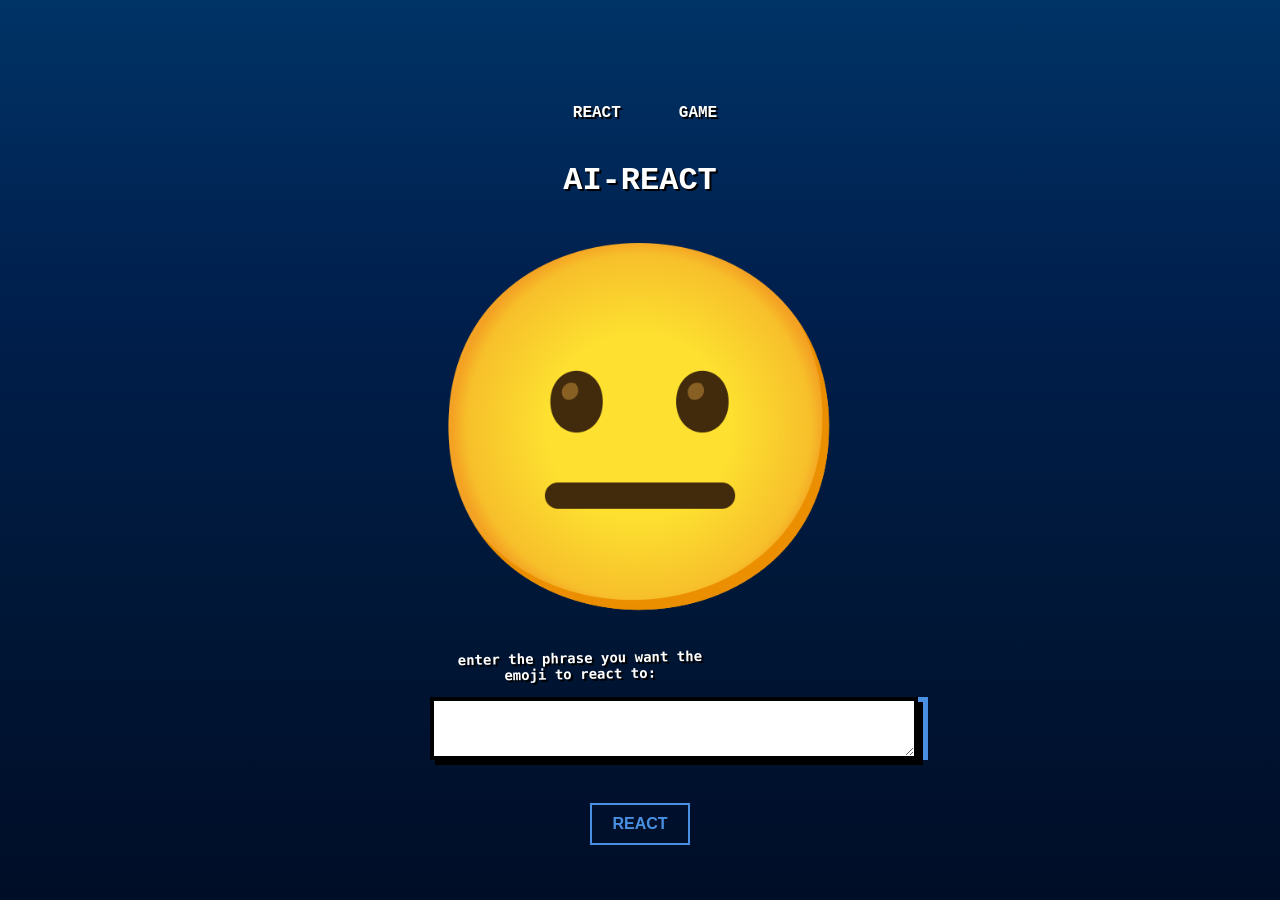
<file: frontend/index.html>
<!DOCTYPE html>
<html lang="en">
  <head>
    <meta charset="UTF-8" />
    <meta name="viewport" content="width=device-width, initial-scale=1.0" />
    <title>Reacoes</title>
    <!-- Link para estilos css-->
    <link rel="stylesheet" href="assets/css/style.css" />
    <link rel="stylesheet" href="assets/css/image.css" />
    <link rel="stylesheet" href="assets/css/header.css" />
  </head>
  <body>
    <div class="header" id="header">
      <div class="navigation_header" id="navigation_header">
        <a href="../frontend/index.html" class="active">REACT</a>
        <a href="../frontend/game.html">GAME</a>
      </div>
    </div>

    <div class="container">
      <h1>AI-REACT</h1>

      <div class="imagemReacao">
        <div class="imagem ativo">
          <img src="assets/images/emogi_neutro.png" alt="emogi_neutro" />
        </div>

        <div class="imagem">
          <img src="assets/images/emogi_angry.png" alt="emogi_angry" />
        </div>

        <div class="imagem">
          <img src="assets/images/emogi_disgust.png" alt="emogi_disgust" />
        </div>

        <div class="imagem">
          <img src="assets/images/emogi_fear.png" alt="emogi_fear" />
        </div>

        <div class="imagem">
          <img src="assets/images/emogi_happy.png" alt="emogi_happy" />
        </div>

        <div class="imagem">
          <img src="assets/images/emogi_sad.png" alt="emogi_sad" />
        </div>

        <div class="imagem">
          <img src="assets/images/emogi_surprise.png" alt="emogi_surprise" />
        </div>
      </div>

      <div class="label-container">
        <div class="label">
          enter the phrase you want the emoji to react to:
        </div>
        <textarea
          class="container-input smooth-type"
          type="input-text"
          id="input-text"
        ></textarea>
      </div>

      <button id="predict-btn" class="button">REACT</button>

      <div class="result" id="result"></div>
    </div>
    <!-- SCRIPTS JS-->
    <script
      type="module"
      src="scripts/controller/dashboardController.js"
    ></script>
  </body>
</html>
</file>
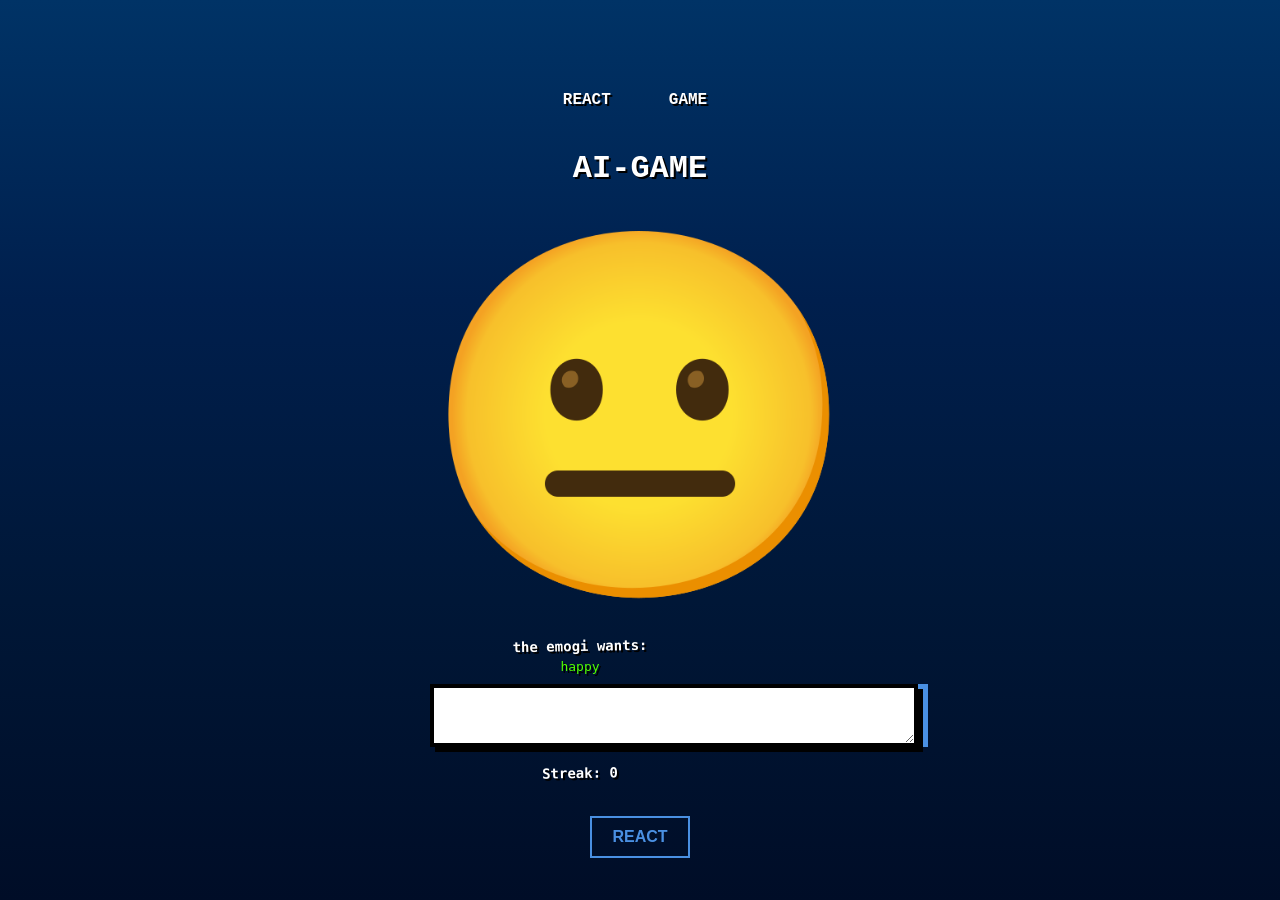
<file: frontend/game.html>
<!DOCTYPE html>
<html lang="en">
  <head>
    <meta charset="UTF-8" />
    <meta name="viewport" content="width=device-width, initial-scale=1.0" />
    <title>Reacoes</title>
    <!-- Link para estilos css-->
    <link rel="stylesheet" href="assets/css/style.css" />
    <link rel="stylesheet" href="assets/css/image.css" />
    <link rel="stylesheet" href="assets/css/header.css" />
  </head>
  <body>
    <div class="header" id="header">
      <div class="navigation_header" id="navigation_header">
        <a href="../frontend/index.html">REACT</a>
        <a href="../frontend/game.html" class="active">GAME</a>
      </div>
    </div>

    <div class="container">
      <h1>AI-GAME</h1>

      <div class="imagemReacao">
        <div class="imagem ativo">
          <img src="assets/images/emogi_neutro.png" alt="emogi_neutro" />
        </div>

        <div class="imagem">
          <img src="assets/images/emogi_angry.png" alt="emogi_angry" />
        </div>

        <div class="imagem">
          <img src="assets/images/emogi_disgust.png" alt="emogi_disgust" />
        </div>

        <div class="imagem">
          <img src="assets/images/emogi_fear.png" alt="emogi_fear" />
        </div>

        <div class="imagem">
          <img src="assets/images/emogi_happy.png" alt="emogi_happy" />
        </div>

        <div class="imagem">
          <img src="assets/images/emogi_neutro.png" alt="emogi_neutro" />
        </div>

        <div class="imagem">
          <img src="assets/images/emogi_sad.png" alt="emogi_sad" />
        </div>

        <div class="imagem">
          <img src="assets/images/emogi_surprise.png" alt="emogi_surprise" />
        </div>
      </div>

      <div class="label-container">
        <div class="label">the emogi wants:</div>
        <div class="label_random" id="label_random">PLACEHOLDER</div>
        <textarea
          class="container-input smooth-type"
          type="input-text"
          id="input-text"
        ></textarea>
        <div class="result" id="result"></div>
        <div class="label" id="score">
          Streak: <span id="score_value">0</span>
        </div>
      </div>

      <button id="predict-btn" class="button">REACT</button>

      <div class="result" id="result"></div>
    </div>
    <!-- SCRIPTS JS-->
    <script type="module" src="scripts/controller/randomController.js"></script>
  </body>
</html>
</file>
<file: frontend/assets/css/style.css>
body {
  font-family: "Courier New", Courier, monospace;
  color: white;
  margin: 0;
  padding: 0;
  background: linear-gradient(180deg, #003366, #001f4d, #001737, #000d27);
  text-shadow: 2px 2px 0 black;
  min-height: 100vh;
  display: flex;
  flex-direction: column;
  align-items: center;
  justify-content: center;
}

.container {
  max-width: 500px;
  margin: 0 auto;
  text-align: center;
}

.label-container {
  width: 300px;
  position: relative;
  font-family: monospace;
}

.container-input {
  width: 450px;
  padding: 15px;
  font-weight: bold;
  color: #000;
  background-color: #fff;
  border: 4px solid #000;
  height: 30px;
  margin: 10px 0;
  font-size: 16px;
  position: relative;
  overflow-y: auto;
  overflow-x: hidden;
  border-radius: 0;
  outline: none;
  transition: all 0.3s cubic-bezier(0.25, 0.8, 0.25, 1);
  box-shadow: 5px 5px 0 #000, 10px 0 #4a90e2;
  text-align: left;
  line-height: 1.5;
  padding-top: 10px;
}

@keyframes glitch {
  0% {
    transform: translate(0);
  }
  20% {
    transform: translate(-2px, 2px);
  }
  40% {
    transform: translate(2px 2px);
  }
  60% {
    transform: translate(2px, -2px);
  }
  100% {
    transform: translate(0);
  }
}

.container-input:focus {
  animation: focus-pulse 4s cubic-bezier(0.25, 0.8, 0.25, 1) infinite glitch
    0.3s cubic-bezier(0.25, 0.8, 0.25, 1) infinite;
}

.container-input:focus::after {
  content: "";
  position: absolute;
  top: -2px;
  left: -2px;
  right: -2px;
  bottom: -2px;
  background: white;
  z-index: -1;
}

.container-input:focus::before {
  content: "";
  position: absolute;
  top: 0;
  left: 0;
  width: 100%;
  height: 100%;
  background: black;
  z-index: -2;
  clip-path: inset(0 100% 0 0);
  animation: glitch-slice 4s steps(2, end) infinite;
}

@keyframes glitch-slice {
  0% {
    clip-path: inset(0 100% 0 0);
  }
  10% {
    clip-path: inset(0 5% 0 0);
  }
  20% {
    clip-path: inset(0 80% 0 0);
  }
  30% {
    clip-path: inset(0 10% 0 0);
  }
  40% {
    clip-path: inset(0 50% 0 0);
  }
  50% {
    clip-path: inset(0 30% 0 0);
  }
  60% {
    clip-path: inset(0 70% 0 0);
  }
  70% {
    clip-path: inset(0 15% 0 0);
  }
  80% {
    clip-path: inset(0 90% 0 0);
  }
  90% {
    clip-path: inset(0 5% 0 0);
  }
  100% {
    clip-path: inset(0 100% 0 0);
  }
}

.label {
  left: -3px;
  top: -20px;
  font-size: 14px;
  font-weight: bold;
  color: #fff;
  padding: 5px 10px;
  transform: rotate(-1deg);
  z-index: 1;
  transition: all 0.3s cubic-bezier(0.25, 0.8 0.25, 1);
}

.label_random {
  color: rgb(81, 255, 0);
}

.label_result_right {
  color: rgb(81, 255, 0);
}

.label_result_wrong {
  color: rgb(255, 57, 2);
}

.container-input:focus + .label {
  transform: rotate(0deg) scale(1.05);
  background-color: #4a90e2;
}

.smooth-type::before {
  content: "";
  position: absolute;
  top: 0;
  right: 0;
  bottom: 0;
  left: 0;
  background: linear-gradient(90deg, #fff 0%, rgba(255, 255, 255, 0) 100%);
  z-index: 1;
  opacity: 0;
  transition: opacity 0.3s ease;
}

.smooth-type:focus::before {
  opacity: 1;
  animation: type-gradient 2s linear infinite;
}

@keyframes type-gradient {
  0% {
    background-position: 300px 0;
  }
  100% {
    background-position: 0 0;
  }
}

.container-input::placeholder {
  color: #888;
  transition: color 0.3s ease;
}

.smooth-type:focus::placeholder {
  color: transparent;
}

@keyframes focus-pulse {
  0%,
  100% {
    border-color: #000;
  }

  50% {
    border-color: #4a90e2;
  }
}

.button {
  padding: 10px 20px;
  font-size: 16px;
  cursor: pointer;
  top: 30px;
  color: #4a90e2;
  text-transform: uppercase;
  text-decoration: none;
  border: 2px solid #4a90e2;
  cursor: pointer;
  font-weight: bold;
  background: transparent;
  position: relative;
  transition: all 1s;
  overflow: hidden;
}

.button:hover {
  color: white;
}

.button::before {
  content: "";
  position: absolute;
  height: 100%;
  width: 0%;
  top: 0;
  left: -40px;
  transform: skewX(45deg);
  background-color: #4a90e2;
  z-index: -1;
  transition: all 1s;
}

.button:hover::before {
  width: 160%;
}

h1 {
  font-style: bold;
  color: #fff;
}

.result {
  position: absolute;
  margin-left: 300px;
}
</file>
<file: frontend/assets/css/image.css>
.imagemReacao .imagem {
  display: none;
}

.imagemReacao .imagem.ativo {
  display: block;
}

.imagemReacao .imagem img {
  width: 420px;
  height: 420px;
  object-fit: contain;
}
</file>
<file: frontend/assets/css/header.css>
.header,
.navigation_header {
  display: flex;
  flex-direction: row;
  align-items: center;
}

.header {
  background-color: var(--color-dark2);
  box-shadow: 1px 1px 4px var(--color-dark4);
  height: 3.5em;
  justify-content: space-between;
  padding: 0 10%;
}

.navigation_header {
  gap: 3em;
  z-index: 2;
}

.navigation_header a {
  text-decoration: none;
  color: var(--color-orange);
  transition: 1s;
  font-weight: bold;
}

.navigation_header a:hover {
  color: var(--color-white);
}

.active {
  background-color: var(--color-dark3);
  padding: 10px;
  border-radius: 10px;
}
</file>
